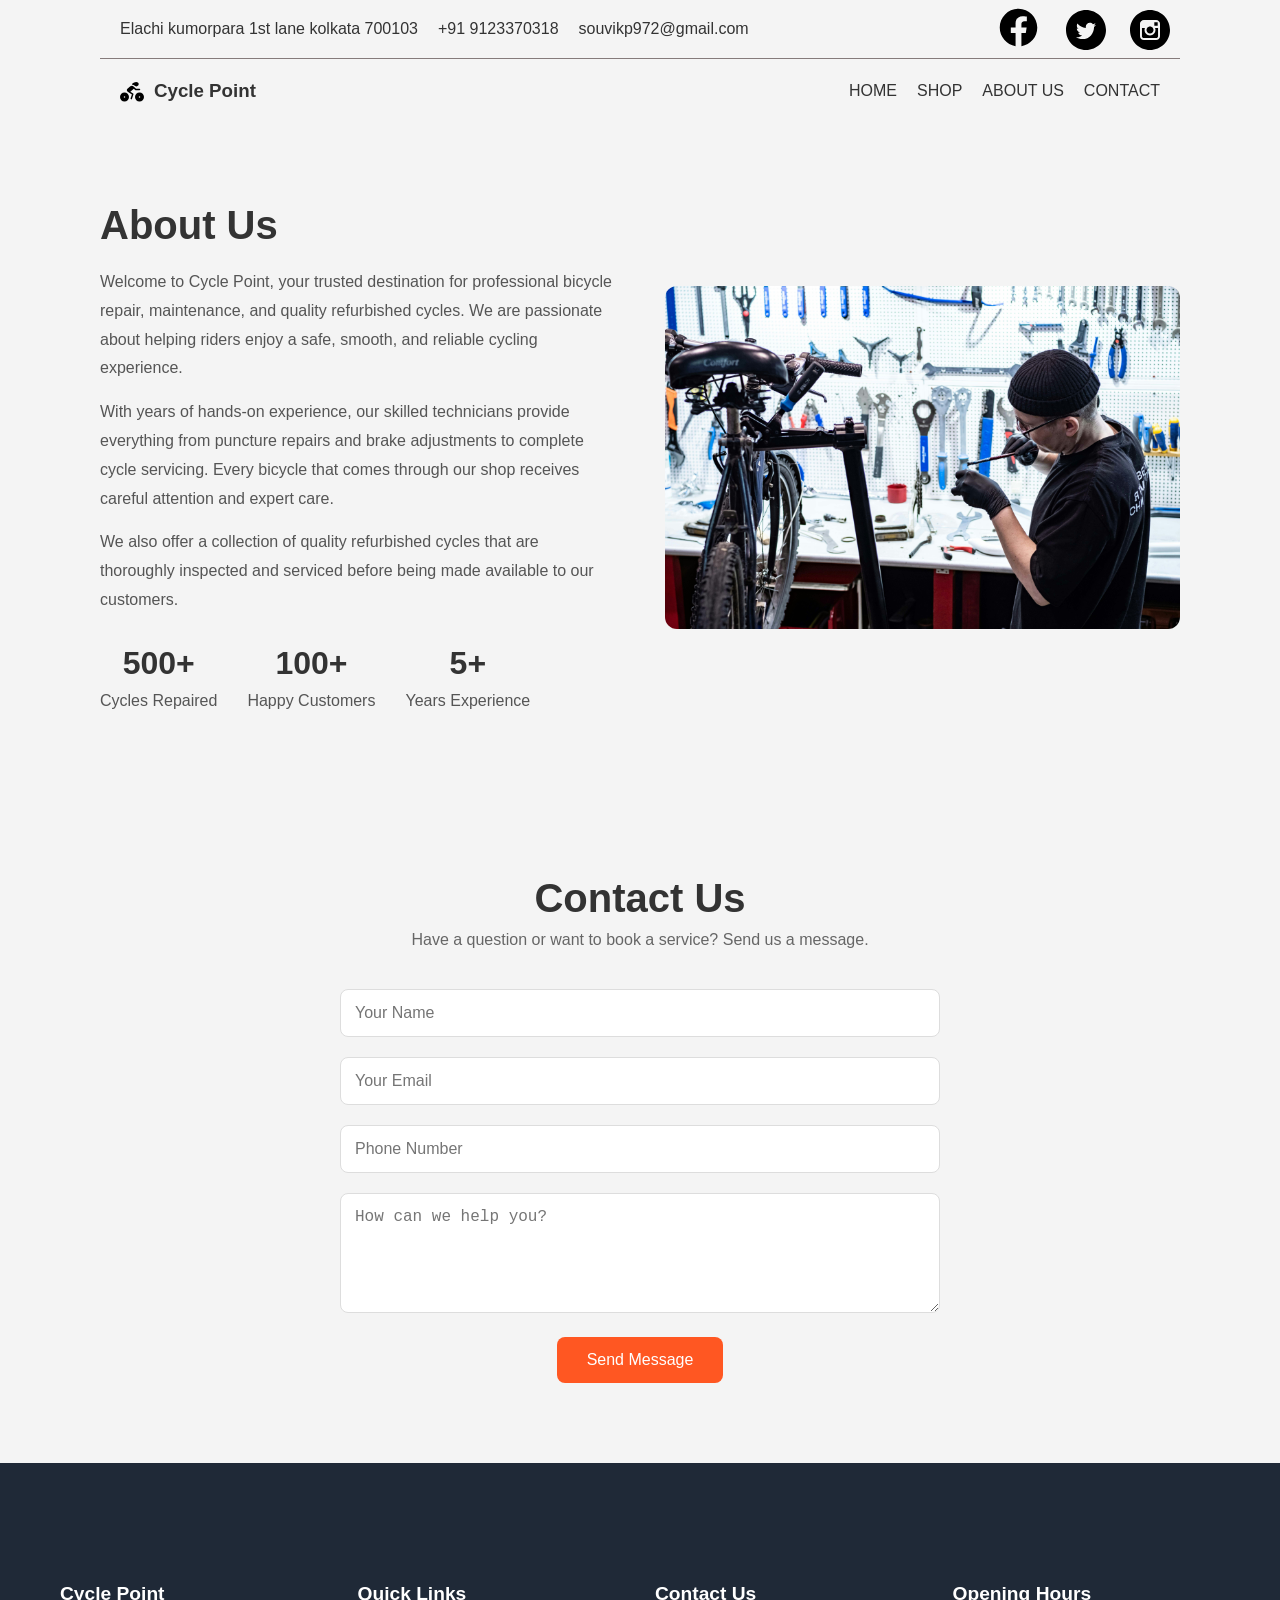
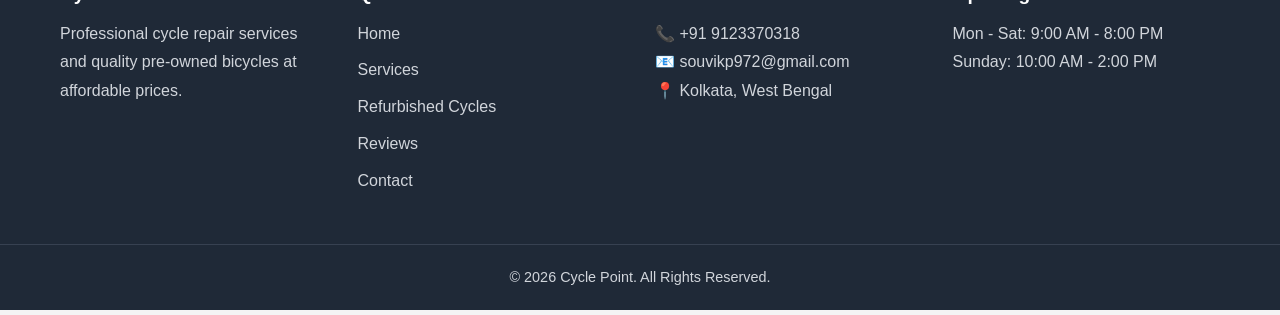
<file: home page/about.html>
<!doctype html>
<html lang="en">
  <head>
    <meta charset="UTF-8" />
    <meta name="viewport" content="width=device-width, initial-scale=1.0" />
    <title>About Us</title>
    <link
      rel="icon"
      type="image/svg+xml"
      href="../icons/cycle-cycling-cyclist-svgrepo-com.svg"
    />
    <link rel="stylesheet" href="style.css" />
  </head>
  <body>
    <div class="container">
      <header>
        <div class="header-upper">
          <div class="location-contact">
            <p>
              <i class="fas fa-map-marker-alt"></i> Elachi kumorpara 1st lane
              kolkata 700103
            </p>
            <p><i class="fas fa-phone"></i> +91 9123370318</p>
            <p><i class="fas fa-envelope"></i> souvikp972@gmail.com</p>
          </div>
          <div class="social-media">
            <a
              href="https://www.facebook.com/profile.php?id=61577481437584"
              target="_blank"
            >
              <img
                src="../icons/facebook svg.svg"
                alt="Facebook"
                class="fab fa-facebook-f"
            /></a>
            <a href="https://x.com/souvikp972" target="_blank"
              ><img
                src="../icons/twitter.svg"
                alt="Twitter"
                class="fab fa-twitter"
            /></a>
            <a
              href="https://www.instagram.com/souvikwebsolution/"
              target="_blank"
              ><img
                src="../icons/instagram-round-svgrepo-com.svg"
                alt="Instagram"
                class="fab fa-instagram"
            /></a>
          </div>
        </div>
      </header>
      <div class="header-divider"></div>

      <header>
        <div class="main-header">
          <div class="logo">
            <img
              src="../icons/cycle-cycling-cyclist-svgrepo-com.svg"
              alt="Cycle Point Logo"
              width="24px"
            />
            <h3>Cycle Point</h3>
          </div>
          <nav>
            <ul>
              <li><a href="../home page/index.html">Home</a></li>
              <li><a href="../home page/cycle.html">Shop</a></li>
              <li><a href="../home page/about.html">About Us</a></li>
              <li><a href="#contact">Contact</a></li>
            </ul>
          </nav>
        </div>
      </header>
    </div>
    <section class="about" id="about">
      <div class="container">
        <div class="about-content">
          <div class="about-text">
            <h2>About Us</h2>

            <p>
              Welcome to Cycle Point, your trusted destination for professional
              bicycle repair, maintenance, and quality refurbished cycles. We
              are passionate about helping riders enjoy a safe, smooth, and
              reliable cycling experience.
            </p>

            <p>
              With years of hands-on experience, our skilled technicians provide
              everything from puncture repairs and brake adjustments to complete
              cycle servicing. Every bicycle that comes through our shop
              receives careful attention and expert care.
            </p>

            <p>
              We also offer a collection of quality refurbished cycles that are
              thoroughly inspected and serviced before being made available to
              our customers.
            </p>

            <div class="about-stats">
              <div class="stat">
                <h3>500+</h3>
                <p>Cycles Repaired</p>
              </div>

              <div class="stat">
                <h3>100+</h3>
                <p>Happy Customers</p>
              </div>

              <div class="stat">
                <h3>5+</h3>
                <p>Years Experience</p>
              </div>
            </div>
          </div>

          <div class="about-image">
            <img src="../images/cycle machanic.jpg" alt="Cycle Repair Shop" />
          </div>
        </div>
      </div>
    </section>
    <section class="contact_from">
      <section class="contact" id="contact">
        <div class="container">
          <h2>Contact Us</h2>
          <p>Have a question or want to book a service? Send us a message.</p>

          <form class="contact-form">
            <div class="input-group">
              <input type="text" placeholder="Your Name" required />
            </div>

            <div class="input-group">
              <input type="email" placeholder="Your Email" required />
            </div>

            <div class="input-group">
              <input type="tel" placeholder="Phone Number" required />
            </div>

            <div class="input-group">
              <textarea
                rows="5"
                placeholder="How can we help you?"
                required
              ></textarea>
            </div>

            <button type="submit">Send Message</button>
          </form>
        </div>
      </section>
    </section>
    <section class="footer">
      <footer class="footer">
        <div class="footer-container">
          <div class="footer-about">
            <h3>Cycle Point</h3>
            <p>
              Professional cycle repair services and quality pre-owned bicycles
              at affordable prices.
            </p>
          </div>

          <div class="footer-links">
            <h3>Quick Links</h3>
            <ul>
              <li><a href="../home page/index.html">Home</a></li>
              <li><a href="../home page/index.html #services">Services</a></li>
              <li><a href="../home page/cycle.html">Refurbished Cycles</a></li>
              <li><a href="../home page/index.html #reviews">Reviews</a></li>
              <li><a href="#contact">Contact</a></li>
            </ul>
          </div>

          <div class="footer-contact">
            <h3>Contact Us</h3>
            <p>📞 +91 9123370318</p>
            <p>📧 souvikp972@gmail.com</p>
            <p>📍 Kolkata, West Bengal</p>
          </div>

          <div class="footer-hours">
            <h3>Opening Hours</h3>
            <p>Mon - Sat: 9:00 AM - 8:00 PM</p>
            <p>Sunday: 10:00 AM - 2:00 PM</p>
          </div>
        </div>

        <div class="footer-bottom">
          <p>© 2026 Cycle Point. All Rights Reserved.</p>
        </div>
      </footer>
    </section>
  </body>
</html>
</file>
<file: home page/style.css>
/* Header Divider */
body {
  font-family: "Arial", sans-serif;
  background-color: #f4f4f4;
  color: #333;
  padding: 0, 60px;
}
* {
  margin: 0;
  padding: 0;
  box-sizing: border-box;
}
.header-divider {
  height: 1px;
  background-color: #857b7b;
  width: 100%;
}
.home {
  width: 100%;
  height: 100vh;
  overflow: hidden;
}

.carousel {
  position: relative;
  width: 100%;
  height: 100%;
}

.slide {
  position: absolute;
  width: 100%;
  height: 100%;
  opacity: 0;
  transition: opacity 1s ease-in-out;
}

.slide.active {
  opacity: 1;
}

.slide img {
  width: 100%;
  height: 100%;
  object-fit: cover;
}

.content {
  position: absolute;
  top: 50%;
  left: 10%;
  transform: translateY(-50%);
  color: white;
  text-shadow: 2px 2px 10px rgba(0, 0, 0, 0.8);
}

.content h1 {
  font-size: 3rem;
  margin-bottom: 10px;
}

.content p {
  font-size: 1.2rem;
}
.fab {
  width: 40px;
  height: 40px;
  margin: 0 10px;
}
.fa-facebook-f {
  width: 45px;
  height: 45px;
}
.location-contact {
  display: flex;
  gap: 20px;
  padding: 20px;
}
.header-upper {
  display: flex;
  justify-content: space-between;
  align-items: center;
}
.main-header {
  display: flex;
  flex-direction: row;
  align-items: center;
  justify-content: space-between;
  padding: 20px;
}
nav > ul {
  display: flex;
  gap: 20px;
  text-decoration: none;
  text-transform: uppercase;
}
nav > ul > li {
  list-style: none;
  list-style: none;
}
nav > ul > li a {
  text-decoration: none;
  color: #333;
}
nav > ul > li a:hover {
  color: #ff5722;
}
.logo {
  display: flex;
  align-items: center;
  gap: 10px;
}
.cta-button {
  padding: 10px 20px;
  background-color: #ff5722;
  color: white;
  border: none;
  border-radius: 5px;
  cursor: pointer;
  font-size: 1rem;
  margin-top: 40px;
}
.container {
  padding-right: 60px;
  padding-left: 60px;
}
.why-us {
  padding: 80px 20px;
  text-align: center;
}

.why-us h2 {
  font-size: 2.5rem;
  margin-bottom: 10px;
}

.subtitle {
  color: #666;
  margin-bottom: 50px;
}

.features {
  display: grid;
  grid-template-columns: repeat(auto-fit, minmax(220px, 1fr));
  gap: 25px;
}

.feature-card {
  padding: 25px;
  border-radius: 12px;
  background: #f8f8f8;
  transition: 0.3s ease;
}

.feature-card:hover {
  transform: translateY(-5px);
}

.feature-card span {
  font-size: 2rem;
}

.feature-card h3 {
  margin: 15px 0;
}
.services {
  padding: 80px 20px;
  text-align: center;
}

.services h2 {
  font-size: 2.5rem;
  margin-bottom: 10px;
}

.subtitle {
  color: #666;
  margin-bottom: 50px;
}

.services-grid {
  display: grid;
  grid-template-columns: repeat(auto-fit, minmax(250px, 1fr));
  gap: 25px;
}

.service-card {
  background: #f8f8f8;
  padding: 30px 20px;
  border-radius: 12px;
  transition: 0.3s ease;
}

.service-card:hover {
  transform: translateY(-5px);
}

.service-card span {
  font-size: 2.5rem;
}

.service-card h3 {
  margin: 15px 0;
}

.service-card p {
  color: #555;
  line-height: 1.6;
}
.service-btn {
  display: inline-block;
  margin-bottom: 40px;
  padding: 12px 24px;
  background: #ff5722;
  color: white;
  text-decoration: none;
  border-radius: 8px;
}
.used-cycles {
  padding: 5rem 8%;
  text-align: center;
}

.used-cycles h2 {
  font-size: 2.5rem;
  margin-bottom: 1rem;
}

.cycle-container {
  display: grid;
  grid-template-columns: repeat(auto-fit, minmax(280px, 1fr));
  gap: 2rem;
  margin-top: 3rem;
}

.cycle-card {
  background: #fff;
  border-radius: 12px;
  overflow: hidden;
  box-shadow: 0 5px 15px rgba(0, 0, 0, 0.1);
  transition: 0.3s;
}

.cycle-card:hover {
  transform: translateY(-5px);
}

.cycle-card img {
  height: 220px;
  object-fit: cover;
}

.cycle-info {
  padding: 1.5rem;
}

.cycle-info h3 {
  margin-bottom: 0.5rem;
}

.condition {
  color: #666;
  margin-bottom: 0.5rem;
}

.price {
  font-size: 1.4rem;
  font-weight: bold;
  margin-bottom: 1rem;
}

.btn {
  display: inline-block;
  padding: 10px 20px;
  background: #ff5722;
  color: white;
  text-decoration: none;
  border-radius: 6px;
}
.reviews {
  padding: 80px 20px;
  background: #f8f9fa;
}

.container {
  max-width: 1200px;
  margin: auto;
}

.reviews h2 {
  text-align: center;
  font-size: 2.5rem;
  margin-bottom: 10px;
}

.section-text {
  text-align: center;
  color: #666;
  margin-bottom: 16px;
}

.review-grid {
  display: grid;
  grid-template-columns: repeat(auto-fit, minmax(280px, 1fr));
  gap: 25px;
}

.review-card {
  background: #fff;
  padding: 25px;
  border-radius: 12px;
  box-shadow: 0 4px 12px rgba(0, 0, 0, 0.08);
  transition: transform 0.3s ease;
}

.review-card:hover {
  transform: translateY(-5px);
}

.stars {
  font-size: 1.2rem;
  margin-bottom: 15px;
}

.review-card p {
  color: #555;
  line-height: 1.6;
  margin-bottom: 15px;
}

.review-card h4 {
  color: #222;
}
.review-summary {
  display: flex;
  align-items: center;
  justify-content: center;
  flex-direction: column;
  gap: 16px;
  margin-bottom: 40px;
}
.footer {
  background: #1f2937;
  color: #fff;
  padding-top: 60px;
}

.footer-container {
  max-width: 1200px;
  margin: auto;
  padding: 0 20px 40px;
  display: grid;
  grid-template-columns: repeat(auto-fit, minmax(220px, 1fr));
  gap: 30px;
}

.footer h3 {
  margin-bottom: 15px;
  font-size: 1.2rem;
}

.footer p,
.footer a {
  color: #d1d5db;
  text-decoration: none;
  line-height: 1.8;
}

.footer-links ul {
  list-style: none;
}

.footer-links li {
  margin-bottom: 8px;
}

.footer-links a:hover {
  color: #fff;
}

.footer-bottom {
  text-align: center;
  padding: 20px;
  border-top: 1px solid #374151;
}

.footer-bottom p {
  margin: 0;
  font-size: 0.9rem;
}
.services {
  padding: 80px 20px;
  text-align: center;
}

.services h2 {
  font-size: 2.5rem;
  margin-bottom: 10px;
}

.services p {
  color: #666;
  margin-bottom: 40px;
}

.service-grid {
  display: grid;
  grid-template-columns: repeat(auto-fit, minmax(250px, 1fr));
  gap: 20px;
}

.service-card {
  background: #fff;
  padding: 25px;
  border-radius: 12px;
  box-shadow: 0 2px 10px rgba(0, 0, 0, 0.1);
  transition: transform 0.3s;
}

.service-card:hover {
  transform: translateY(-5px);
}

.service-card h3 {
  margin-bottom: 10px;
}
.shop {
  padding: 80px 20px;
  text-align: center;
}

.shop h2 {
  font-size: 2.5rem;
  margin-bottom: 10px;
}

.shop p {
  color: #666;
  margin-bottom: 40px;
}

.product-grid {
  display: grid;
  grid-template-columns: repeat(auto-fit, minmax(260px, 1fr));
  gap: 25px;
}

.product-card {
  background: #fff;
  border-radius: 12px;
  overflow: hidden;
  box-shadow: 0 3px 12px rgba(0, 0, 0, 0.1);
  transition: 0.3s ease;
}

.product-card:hover {
  transform: translateY(-8px);
}

.product-card img {
  width: 100%;
  height: 220px;
  object-fit: cover;
}

.product-card h3 {
  margin: 15px 0 10px;
}

.condition {
  color: #555;
}

.price {
  font-size: 1.3rem;
  font-weight: bold;
  margin: 10px 0;
}

.product-card button {
  margin-bottom: 20px;
  padding: 10px 20px;
  border: none;
  background: #ff5722;
  color: white;
  border-radius: 6px;
  cursor: pointer;
}

.product-card button:hover {
  opacity: 0.9;
}
.shop-btn {
  margin-bottom: 20px;
}
.contact {
  padding: 80px 20px;
  text-align: center;
}

.contact h2 {
  font-size: 2.5rem;
  margin-bottom: 10px;
}

.contact p {
  color: #666;
  margin-bottom: 40px;
}

.contact-form {
  max-width: 600px;
  margin: auto;
}

.input-group {
  margin-bottom: 20px;
}

.contact-form input,
.contact-form textarea {
  width: 100%;
  padding: 14px;
  border: 1px solid #ddd;
  border-radius: 8px;
  font-size: 1rem;
  outline: none;
}

.contact-form input:focus,
.contact-form textarea:focus {
  border-color: #333;
}

.contact-form button {
  padding: 14px 30px;
  border: none;
  background: #ff5722;
  color: white;
  border-radius: 8px;
  cursor: pointer;
  font-size: 1rem;
}

.contact-form button:hover {
  opacity: 0.9;
}
.about {
  padding: 80px 20px;
}

.about-content {
  display: flex;
  align-items: center;
  gap: 50px;
  flex-wrap: wrap;
}

.about-text {
  flex: 1;
}

.about-text h2 {
  font-size: 2.5rem;
  margin-bottom: 20px;
}

.about-text p {
  color: #555;
  line-height: 1.8;
  margin-bottom: 15px;
}

.about-image {
  flex: 1;
}

.about-image img {
  width: 100%;
  border-radius: 12px;
}

.about-stats {
  display: flex;
  gap: 30px;
  margin-top: 30px;
  flex-wrap: wrap;
}

.stat {
  text-align: center;
}

.stat h3 {
  font-size: 2rem;
  margin-bottom: 5px;
}

.stat p {
  margin: 0;
}
</file>
